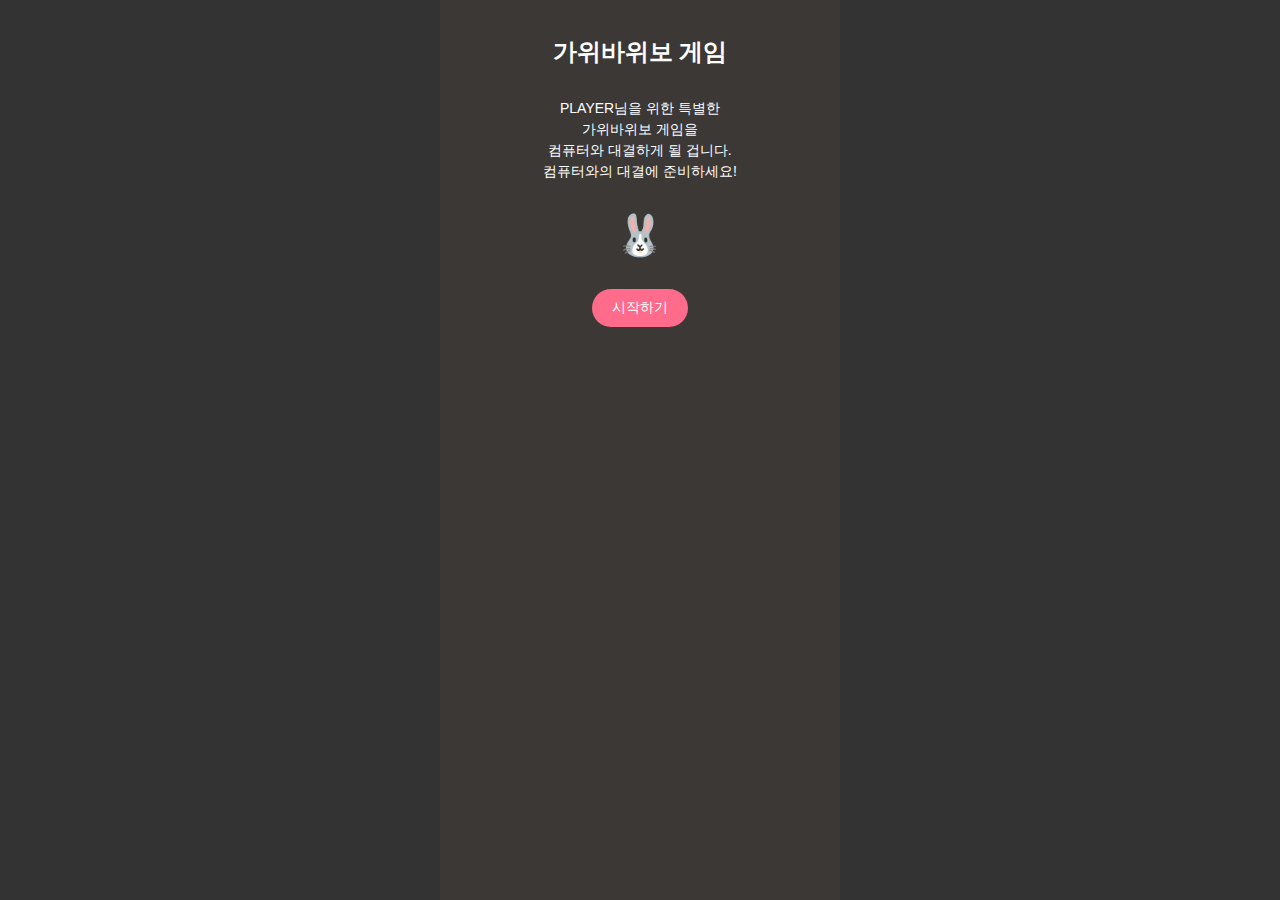
<file: example.html>
<!DOCTYPE html>
<html lang="ko">
<head>
    <meta charset="UTF-8">
    <meta name="viewport" content="width=device-width, initial-scale=1.0">
    <title>가위바위보 게임</title>
    <style>
        body {
            font-family: 'Arial', sans-serif;
            margin: 0;
            padding: 0;
            background-color: #333;
            color: white;
        }
        .game-container {
            width: 100%;
            max-width: 400px;
            margin: 0 auto;
            height: 100vh;
            position: relative;
            overflow: hidden;
        }
        .frame {
            position: absolute;
            width: 100%;
            height: 100%;
            top: 0;
            left: 0;
            display: flex;
            flex-direction: column;
            align-items: center;
            padding: 20px;
            box-sizing: border-box;
            background-color: #3c3836;
            transition: transform 0.5s ease;
            transform: translateX(100%);
        }
        .frame.active {
            transform: translateX(0);
        }
        h1 {
            text-align: center;
            margin-bottom: 20px;
            font-size: 24px;
        }
        p {
            text-align: center;
            margin: 10px 0;
            font-size: 14px;
            line-height: 1.5;
        }
        .game-content {
            flex: 1;
            display: flex;
            flex-direction: column;
            align-items: center;
            width: 100%;
            overflow-y: auto;
            padding-bottom: 160px; /* 점수판 높이만큼 여백 */
        }
        .choices {
            display: flex;
            flex-direction: column;
            align-items: center;
            gap: 20px;
            margin: 20px 0;
            width: 100%;
        }
        .choice {
            width: 100px;
            height: 100px;
            border: none;
            border-radius: 50%;
            background-color: #3c3836;
            font-size: 50px;
            cursor: pointer;
            display: flex;
            align-items: center;
            justify-content: center;
            position: relative;
        }
        .choice-label {
            background-color: #ffc0cb;
            color: black;
            padding: 5px 15px;
            border-radius: 20px;
            font-size: 14px;
            margin-top: 5px;
            text-align: center;
        }
        .rabbit {
            font-size: 40px;
            margin: 20px 0;
        }
        .speech-bubble {
            position: relative;
            background-color: white;
            border-radius: 20px;
            padding: 10px 15px;
            color: black;
            font-size: 14px;
            max-width: 200px;
            text-align: center;
            margin: 10px auto;
        }
        .speech-bubble:after {
            content: '';
            position: absolute;
            bottom: 0;
            left: 50%;
            width: 0;
            height: 0;
            border: 10px solid transparent;
            border-top-color: white;
            border-bottom: 0;
            margin-left: -10px;
            margin-bottom: -10px;
        }
        .score-table {
            width: 100%;
            max-width: 300px;
            background-color: #ffccd5;
            color: black;
            border-radius: 10px 10px 0 0;
            padding: 10px;
            position: fixed;
            bottom: 0;
            left: 50%;
            transform: translateX(-50%);
            z-index: 10;
        }
        .score-row {
            display: flex;
            justify-content: center;
            gap: 5px;
            margin: 5px 0;
        }
        .score-cell {
            width: 20px;
            height: 20px;
            display: flex;
            align-items: center;
            justify-content: center;
            font-size: 12px;
        }
        .score-label {
            width: 20px;
            text-align: center;
            font-weight: bold;
        }
        .score-header {
            text-align: center;
            font-size: 14px;
            margin-bottom: 5px;
        }
        .btn-restart {
            background-color: #ff6b8b;
            color: white;
            border: none;
            border-radius: 20px;
            padding: 10px 20px;
            cursor: pointer;
            font-size: 14px;
            margin-top: 10px;
        }
        .sparkle {
            font-size: 24px;
            position: absolute;
            animation: sparkle 1s infinite;
        }
        @keyframes sparkle {
            0% { opacity: 0; }
            50% { opacity: 1; }
            100% { opacity: 0; }
        }
    </style>
</head>
<body>
    <div class="game-container" id="game-container">
        <!-- 프레임 1: 인트로 -->
        <div class="frame active" id="frame1">
            <h1>가위바위보 게임</h1>
            <div class="game-content">
                <p>PLAYER님을 위한 특별한<br>가위바위보 게임을<br>컴퓨터와 대결하게 될 겁니다.<br>컴퓨터와의 대결에 준비하세요!</p>
                <div class="rabbit">🐰</div>
                <button class="btn-restart" onclick="showFrame(2)">시작하기</button>
            </div>
        </div>

        <!-- 프레임 2: 선택 화면 -->
        <div class="frame" id="frame2">
            <h1>가위바위보 게임</h1>
            <div class="game-content">
                <p>어떤것으로 게임 할지<br>선택해주세요!</p>
                <div class="choices">
                    <div>
                        <div class="choice" onclick="selectChoice('가위')">✌️</div>
                        <div class="choice-label">가위</div>
                    </div>
                    <div>
                        <div class="choice" onclick="selectChoice('바위')">✊</div>
                        <div class="choice-label">바위</div>
                    </div>
                    <div>
                        <div class="choice" onclick="selectChoice('보')">✋</div>
                        <div class="choice-label">보</div>
                    </div>
                </div>
            </div>
            <!-- 점수판은 공통 요소로 script에서 추가됨 -->
        </div>

        <!-- 프레임 3: 컴퓨터 선택 및 결과 화면 -->
        <div class="frame" id="frame3">
            <h1>가위바위보 게임</h1>
            <div class="game-content">
                <p>PLAYER의 선택</p>
                <div class="choice" id="user-choice-display">✌️</div>
                <div class="choice-label" id="user-choice-label">가위</div>
                
                <p>컴퓨터의 선택</p>
                <div class="choice" id="computer-choice-display">✊</div>
                <div class="choice-label" id="computer-choice-label">바위</div>
                
                <div class="rabbit">🐰</div>
                <div class="speech-bubble" id="result-message">졌습니다! ㅠ_ㅠ</div>
                
                <button class="btn-restart" onclick="nextRound()">다음게임</button>
            </div>
            <!-- 점수판은 공통 요소로 script에서 추가됨 -->
        </div>

        <!-- 프레임 4: 최종 결과 화면 -->
        <div class="frame" id="frame4">
            <h1>가위바위보 게임</h1>
            <div class="game-content">
                <div id="sparkles-container"></div>
                <div class="rabbit">🐰</div>
                <div class="speech-bubble" id="final-message">PLAYER의 승리! 축하합니다! ^^</div>
                <button class="btn-restart" id="restart-button" onclick="resetGame()">처음부터</button>
            </div>
            <!-- 점수판은 공통 요소로 script에서 추가됨 -->
        </div>
    </div>

    <script>
        // 게임 변수
        let currentFrame = 1;
        let gameResults = Array(10).fill(null); // 10판의 결과를 저장할 배열
        let currentRound = 0;
        let userChoice = '';
        let computerChoice = '';
        
        // 공통 점수판 생성
        function createScoreTable() {
            const scoreTable = document.createElement('div');
            scoreTable.className = 'score-table';
            scoreTable.id = 'score-table';
            
            const scoreHeader = document.createElement('div');
            scoreHeader.className = 'score-header';
            scoreHeader.textContent = '현재 승/패';
            scoreTable.appendChild(scoreHeader);
            
            // U 행 (플레이어)
            const uRow = document.createElement('div');
            uRow.className = 'score-row';
            
            const uLabel = document.createElement('div');
            uLabel.className = 'score-label';
            uLabel.textContent = 'U';
            uRow.appendChild(uLabel);
            
            for (let i = 1; i <= 10; i++) {
                const cell = document.createElement('div');
                cell.className = 'score-cell';
                cell.setAttribute('data-index', i);
                cell.textContent = i;
                uRow.appendChild(cell);
            }
            scoreTable.appendChild(uRow);
            
            // C 행 (컴퓨터)
            const cRow = document.createElement('div');
            cRow.className = 'score-row';
            
            const cLabel = document.createElement('div');
            cLabel.className = 'score-label';
            cLabel.textContent = 'C';
            cRow.appendChild(cLabel);
            
            for (let i = 1; i <= 10; i++) {
                const cell = document.createElement('div');
                cell.className = 'score-cell';
                cell.setAttribute('data-index', i);
                cell.textContent = i;
                cRow.appendChild(cell);
            }
            scoreTable.appendChild(cRow);
            
            return scoreTable;
        }
        
        // 프레임 전환 함수
        function showFrame(frameNumber) {
            const frames = document.querySelectorAll('.frame');
            frames.forEach(frame => {
                frame.classList.remove('active');
            });
            document.getElementById('frame' + frameNumber).classList.add('active');
            currentFrame = frameNumber;
            
            // 첫 번째 프레임을 제외한 모든 프레임에 점수판 추가
            if (frameNumber > 1) {
                updateScoreDisplay();
            }
        }
        
        // 사용자 선택 함수
        function selectChoice(choice) {
            userChoice = choice;
            computerChoice = getComputerChoice();
            
            // 이모지 매핑
            const choiceEmojis = {
                '가위': '✌️',
                '바위': '✊',
                '보': '✋'
            };
            
            // 화면에 선택 표시
            document.getElementById('user-choice-display').innerHTML = choiceEmojis[userChoice];
            document.getElementById('user-choice-label').textContent = userChoice;
            document.getElementById('computer-choice-display').innerHTML = choiceEmojis[computerChoice];
            document.getElementById('computer-choice-label').textContent = computerChoice;
            
            // 승패 결정
            const result = checkWinner(userChoice, computerChoice);
            let resultMessage = '';
            
            if (result === 'win') {
                resultMessage = '이겼습니다! ^^';
                gameResults[currentRound] = 'win';
            } else if (result === 'lose') {
                resultMessage = '졌습니다! ㅠ_ㅠ';
                gameResults[currentRound] = 'lose';
            } else {
                resultMessage = '비겼습니다! ^_^';
                gameResults[currentRound] = 'draw';
            }
            
            document.getElementById('result-message').textContent = resultMessage;
            currentRound++;
            
            // 결과 화면으로 전환
            showFrame(3);
            
            // 모든 라운드 종료 시 최종 결과 화면 준비
            if (currentRound >= 10) {
                prepareResultScreen();
            }
        }
        
        // 다음 라운드 함수
        function nextRound() {
            if (currentRound >= 10) {
                showFrame(4);
            } else {
                showFrame(2);
            }
        }
        
        // 컴퓨터 선택 함수
        function getComputerChoice() {
            const choices = ['가위', '바위', '보'];
            const randomIndex = Math.floor(Math.random() * 3);
            return choices[randomIndex];
        }
        
        // 승패 결정 함수
        function checkWinner(user, computer) {
            if (user === computer) {
                return 'draw';
            }
            
            if (
                (user === '가위' && computer === '보') ||
                (user === '바위' && computer === '가위') ||
                (user === '보' && computer === '바위')
            ) {
                return 'win';
            }
            
            return 'lose';
        }
        
        // 점수 표시 업데이트 함수
        function updateScoreDisplay() {
            // 기존 점수판 제거
            const oldScoreTable = document.getElementById('score-table');
            if (oldScoreTable) {
                oldScoreTable.remove();
            }
            
            // 새 점수판 생성
            const scoreTable = createScoreTable();
            document.getElementById('game-container').appendChild(scoreTable);
            
            // 점수 업데이트
            const userCells = scoreTable.querySelectorAll('.score-row:nth-child(2) .score-cell');
            const compCells = scoreTable.querySelectorAll('.score-row:nth-child(3) .score-cell');
            
            for (let i = 0; i < gameResults.length; i++) {
                if (gameResults[i] === null) continue;
                
                if (gameResults[i] === 'win') {
                    userCells[i].textContent = 'O';
                    userCells[i].style.color = 'blue';
                    compCells[i].textContent = 'X';
                    compCells[i].style.color = 'red';
                } else if (gameResults[i] === 'lose') {
                    userCells[i].textContent = 'X';
                    userCells[i].style.color = 'red';
                    compCells[i].textContent = 'O';
                    compCells[i].style.color = 'blue';
                } else if (gameResults[i] === 'draw') {
                    userCells[i].textContent = '-';
                    compCells[i].textContent = '-';
                }
            }
        }
        
        // 최종 결과 화면 준비 함수
        function prepareResultScreen() {
            let userWins = 0;
            let computerWins = 0;
            
            gameResults.forEach(result => {
                if (result === 'win') userWins++;
                if (result === 'lose') computerWins++;
            });
            
            let finalMessage = '';
            
            if (userWins > computerWins) {
                finalMessage = 'PLAYER의 승리! 축하합니다! ^^';
                createSparkles();
            } else if (userWins < computerWins) {
                finalMessage = 'PLAYER의 패배! 다음에 또 도전하세요! ㅠ_ㅠ';
            } else {
                finalMessage = '무승부! 다시 도전해보세요! ^_^';
            }
            
            document.getElementById('final-message').textContent = finalMessage;
        }
        
        // 반짝이 효과 생성 함수
        function createSparkles() {
            const container = document.getElementById('sparkles-container');
            container.innerHTML = '';
            
            for (let i = 0; i < 10; i++) {
                const sparkle = document.createElement('div');
                sparkle.className = 'sparkle';
                sparkle.textContent = '✨';
                sparkle.style.left = Math.random() * 80 + 10 + '%';
                sparkle.style.top = Math.random() * 80 + 10 + '%';
                sparkle.style.animationDelay = Math.random() * 2 + 's';
                container.appendChild(sparkle);
            }
        }
        
        // 게임 리셋 함수
        function resetGame() {
            gameResults = Array(10).fill(null);
            currentRound = 0;
            
            // 점수판 초기화
            const oldScoreTable = document.getElementById('score-table');
            if (oldScoreTable) {
                oldScoreTable.remove();
            }
            
            showFrame(1);
        }
        
        // 초기화
        document.addEventListener('DOMContentLoaded', function() {
            resetGame();
        });
    </script>
</body>
</html>
</file>
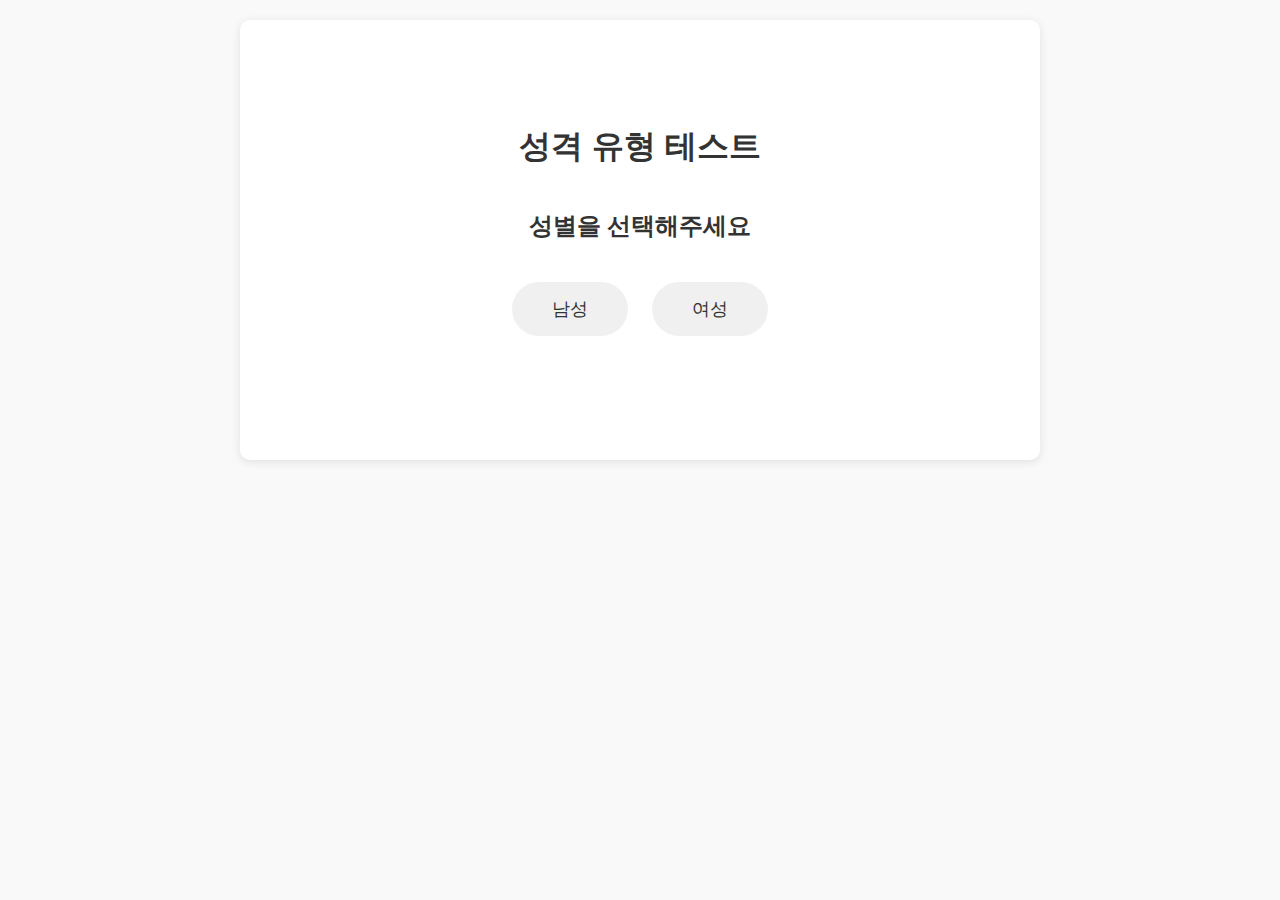
<file: estes-test/example.html>
<!DOCTYPE html>
<html lang="ko">
<head>
    <meta charset="UTF-8">
    <meta name="viewport" content="width=device-width, initial-scale=1.0">
    <title>성격 유형 테스트</title>
</head>
<style>
    body {
            font-family: 'Noto Sans KR', sans-serif;
            background-color: #f9f9f9;
            color: #333;
            max-width: 800px;
            margin: 0 auto;
            padding: 20px;
        }
        
        .container {
            background-color: white;
            border-radius: 10px;
            padding: 20px;
            box-shadow: 0 2px 10px rgba(0, 0, 0, 0.1);
            min-height: 400px;
            display: flex;
            flex-direction: column;
            justify-content: center;
        }
        
        h1 {
            text-align: center;
            color: #333;
        }
        
        .frame {
            display: none;
            text-align: center;
            animation: fadeIn 0.5s;
        }
        
        .frame.active {
            display: block;
        }
        
        @keyframes fadeIn {
            from { opacity: 0; }
            to { opacity: 1; }
        }
        
        .gender-selection {
            margin: 40px 0;
        }
        
        .gender-btn {
            padding: 15px 40px;
            margin: 0 10px;
            font-size: 18px;
            border: none;
            border-radius: 30px;
            cursor: pointer;
            transition: all 0.3s;
            color: #333;
            background-color: #f0f0f0;
        }
        
        .gender-btn:hover {
            background-color: #e0e0e0;
        }
        
        .gender-btn.selected {
            background-color: #4CAF50;
            color: white;
        }
        
        .question {
            margin: 30px auto;
            padding: 20px;
            border-radius: 8px;
            background-color: #f8f8f8;
            max-width: 600px;
        }
        
        .question h3 {
            margin-top: 0;
            font-size: 20px;
            margin-bottom: 20px;
        }
        
        .options {
            display: flex;
            flex-direction: column;
            align-items: flex-start;
            gap: 15px;
            margin: 0 auto;
            max-width: 400px;
        }
        
        .option {
            display: flex;
            align-items: center;
            width: 100%;
            padding: 10px;
            border-radius: 5px;
            transition: all 0.2s;
            cursor: pointer;
        }
        
        .option:hover {
            background-color: #f0f0f0;
        }
        
        .option input[type="radio"] {
            margin-right: 12px;
            transform: scale(1.2);
        }
        
        .nav-btn {
            display: block;
            margin: 30px auto 10px;
            padding: 12px 40px;
            font-size: 18px;
            background-color: #4CAF50;
            color: white;
            border: none;
            border-radius: 30px;
            cursor: pointer;
            transition: all 0.3s;
        }
        
        .nav-btn:hover {
            background-color: #45a049;
        }
        
        .nav-btn:disabled {
            background-color: #cccccc;
            cursor: not-allowed;
        }
        
        .result-container {
            padding: 20px;
            border-radius: 8px;
            background-color: #e9f7ef;
            margin: 0 auto;
            max-width: 600px;
        }
        
        .result-title {
            font-size: 28px;
            font-weight: bold;
            margin-bottom: 15px;
        }
        
        .result-description {
            font-size: 18px;
            line-height: 1.6;
            margin-bottom: 20px;
        }
        
        .reset-btn {
            display: block;
            margin: 30px auto 10px;
            padding: 12px 40px;
            font-size: 18px;
            background-color: #2196F3;
            color: white;
            border: none;
            border-radius: 30px;
            cursor: pointer;
            transition: all 0.3s;
        }
        
        .reset-btn:hover {
            background-color: #0b7dda;
        }
        
        .progress-bar {
            width: 100%;
            height: 10px;
            background-color: #f0f0f0;
            border-radius: 5px;
            margin: 20px 0;
            overflow: hidden;
        }
        
        .progress {
            height: 100%;
            background-color: #4CAF50;
            border-radius: 5px;
            transition: width 0.3s ease;
        }
        
        .question-number {
            font-size: 14px;
            color: #666;
            margin-bottom: 10px;
        }
        
        /* iOS에서 버튼의 기본 파란색 스타일 제거 */
        button {
            color: inherit;
            -webkit-appearance: none;
            appearance: none;
        }
        
        @media (max-width: 600px) {
            .gender-btn {
                padding: 12px 30px;
                font-size: 16px;
                margin: 5px;
            }
            
            .options {
                gap: 8px;
            }
            
            .question h3 {
                font-size: 18px;
            }
            
            .result-title {
                font-size: 24px;
            }
            
            .result-description {
                font-size: 16px;
            }
        }
</style>
<body>
    <div class="container">
        <h1>성격 유형 테스트</h1>
        
        <!-- 성별 선택 프레임 -->
        <div id="gender-frame" class="frame active">
            <h2>성별을 선택해주세요</h2>
            <div class="gender-selection">
                <button id="male-btn" class="gender-btn">남성</button>
                <button id="female-btn" class="gender-btn">여성</button>
            </div>
        </div>
        
        <!-- 질문 1 프레임 -->
        <div id="q1-frame" class="frame">
            <div class="question-number">질문 1/5</div>
            <div class="progress-bar">
                <div class="progress" style="width: 20%"></div>
            </div>
            <div class="question">
                <h3>1) 목소리가 큰 편이다</h3>
                <div class="options">
                    <label class="option">
                        <input type="radio" name="q1" value="1"> 매우그렇다 (1점)
                    </label>
                    <label class="option">
                        <input type="radio" name="q1" value="2"> 약간그렇다 (2점)
                    </label>
                    <label class="option">
                        <input type="radio" name="q1" value="3"> 약간아니다 (3점)
                    </label>
                    <label class="option">
                        <input type="radio" name="q1" value="4"> 전혀아니다 (4점)
                    </label>
                </div>
            </div>
            <button id="q1-next" class="nav-btn" disabled>다음</button>
        </div>
        
        <!-- 질문 2 프레임 -->
        <div id="q2-frame" class="frame">
            <div class="question-number">질문 2/5</div>
            <div class="progress-bar">
                <div class="progress" style="width: 40%"></div>
            </div>
            <div class="question">
                <h3>2) 원칙을 따르는 편이다</h3>
                <div class="options">
                    <label class="option">
                        <input type="radio" name="q2" value="4"> 매우그렇다 (4점)
                    </label>
                    <label class="option">
                        <input type="radio" name="q2" value="3"> 약간그렇다 (3점)
                    </label>
                    <label class="option">
                        <input type="radio" name="q2" value="2"> 약간아니다 (2점)
                    </label>
                    <label class="option">
                        <input type="radio" name="q2" value="1"> 전혀아니다 (1점)
                    </label>
                </div>
            </div>
            <button id="q2-next" class="nav-btn" disabled>다음</button>
        </div>
        
        <!-- 질문 3 프레임 -->
        <div id="q3-frame" class="frame">
            <div class="question-number">질문 3/5</div>
            <div class="progress-bar">
                <div class="progress" style="width: 60%"></div>
            </div>
            <div class="question">
                <h3>3) 혼자보다 친구들과 다니는 편이다</h3>
                <div class="options">
                    <label class="option">
                        <input type="radio" name="q3" value="4"> 매우그렇다 (4점)
                    </label>
                    <label class="option">
                        <input type="radio" name="q3" value="3"> 약간그렇다 (3점)
                    </label>
                    <label class="option">
                        <input type="radio" name="q3" value="2"> 약간아니다 (2점)
                    </label>
                    <label class="option">
                        <input type="radio" name="q3" value="1"> 전혀아니다 (1점)
                    </label>
                </div>
            </div>
            <button id="q3-next" class="nav-btn" disabled>다음</button>
        </div>
        
        <!-- 질문 4 프레임 -->
        <div id="q4-frame" class="frame">
            <div class="question-number">질문 4/5</div>
            <div class="progress-bar">
                <div class="progress" style="width: 80%"></div>
            </div>
            <div class="question">
                <h3>4) 연애할 때 리드하는 편이다</h3>
                <div class="options">
                    <label class="option">
                        <input type="radio" name="q4" value="1"> 매우그렇다 (1점)
                    </label>
                    <label class="option">
                        <input type="radio" name="q4" value="2"> 약간그렇다 (2점)
                    </label>
                    <label class="option">
                        <input type="radio" name="q4" value="3"> 약간아니다 (3점)
                    </label>
                    <label class="option">
                        <input type="radio" name="q4" value="4"> 전혀아니다 (4점)
                    </label>
                </div>
            </div>
            <button id="q4-next" class="nav-btn" disabled>다음</button>
        </div>
        
        <!-- 질문 5 프레임 -->
        <div id="q5-frame" class="frame">
            <div class="question-number">질문 5/5</div>
            <div class="progress-bar">
                <div class="progress" style="width: 100%"></div>
            </div>
            <div class="question">
                <h3>5) 거절을 잘 하는 편이다</h3>
                <div class="options">
                    <label class="option">
                        <input type="radio" name="q5" value="1"> 매우그렇다 (1점)
                    </label>
                    <label class="option">
                        <input type="radio" name="q5" value="2"> 약간그렇다 (2점)
                    </label>
                    <label class="option">
                        <input type="radio" name="q5" value="3"> 약간아니다 (3점)
                    </label>
                    <label class="option">
                        <input type="radio" name="q5" value="4"> 전혀아니다 (4점)
                    </label>
                </div>
            </div>
            <button id="submit-btn" class="nav-btn" disabled>결과 확인하기</button>
        </div>
        
        <!-- 결과 프레임 -->
        <div id="result-frame" class="frame">
            <div class="result-container">
                <div class="result-title" id="result-title"></div>
                <div class="result-description" id="result-description"></div>
            </div>
            <button id="reset-btn" class="reset-btn">다시 테스트하기</button>
        </div>
    </div>

    <script>
        document.addEventListener('DOMContentLoaded', function() {
    // 현재 성별과 점수 저장 변수
    let gender = null;
    let totalScore = 0;
    
    // 모든 프레임 요소
    const genderFrame = document.getElementById('gender-frame');
    const q1Frame = document.getElementById('q1-frame');
    const q2Frame = document.getElementById('q2-frame');
    const q3Frame = document.getElementById('q3-frame');
    const q4Frame = document.getElementById('q4-frame');
    const q5Frame = document.getElementById('q5-frame');
    const resultFrame = document.getElementById('result-frame');
    
    // 버튼 요소
    const maleBtn = document.getElementById('male-btn');
    const femaleBtn = document.getElementById('female-btn');
    const q1NextBtn = document.getElementById('q1-next');
    const q2NextBtn = document.getElementById('q2-next');
    const q3NextBtn = document.getElementById('q3-next');
    const q4NextBtn = document.getElementById('q4-next');
    const submitBtn = document.getElementById('submit-btn');
    const resetBtn = document.getElementById('reset-btn');
    
    // 결과 요소
    const resultTitle = document.getElementById('result-title');
    const resultDescription = document.getElementById('result-description');
    
    // 성별 선택 이벤트
    maleBtn.addEventListener('click', function() {
        selectGender('male');
    });
    
    femaleBtn.addEventListener('click', function() {
        selectGender('female');
    });
    
    // 성별 선택 함수
    function selectGender(selectedGender) {
        gender = selectedGender;
        
        // 선택된 버튼에 클래스 추가
        if (selectedGender === 'male') {
            maleBtn.classList.add('selected');
            femaleBtn.classList.remove('selected');
        } else {
            femaleBtn.classList.add('selected');
            maleBtn.classList.remove('selected');
        }
        
        // 1초 후에 다음 프레임으로 이동
        setTimeout(function() {
            showFrame(q1Frame);
        }, 500);
    }
    
    // 라디오 버튼 선택 감지 및 다음 버튼 활성화
    document.querySelectorAll('input[type="radio"]').forEach(function(radio) {
        radio.addEventListener('change', function() {
            const name = this.getAttribute('name');
            const nextBtn = document.getElementById(name + '-next') || document.getElementById('submit-btn');
            
            if (nextBtn) {
                nextBtn.disabled = false;
            }
        });
    });
    
    // 다음 버튼 이벤트
    q1NextBtn.addEventListener('click', function() {
        const selectedValue = document.querySelector('input[name="q1"]:checked').value;
        totalScore += parseInt(selectedValue);
        showFrame(q2Frame);
    });
    
    q2NextBtn.addEventListener('click', function() {
        const selectedValue = document.querySelector('input[name="q2"]:checked').value;
        totalScore += parseInt(selectedValue);
        showFrame(q3Frame);
    });
    
    q3NextBtn.addEventListener('click', function() {
        const selectedValue = document.querySelector('input[name="q3"]:checked').value;
        totalScore += parseInt(selectedValue);
        showFrame(q4Frame);
    });
    
    q4NextBtn.addEventListener('click', function() {
        const selectedValue = document.querySelector('input[name="q4"]:checked').value;
        totalScore += parseInt(selectedValue);
        showFrame(q5Frame);
    });
    
    submitBtn.addEventListener('click', function() {
        const selectedValue = document.querySelector('input[name="q5"]:checked').value;
        totalScore += parseInt(selectedValue);
        showResult();
    });
    
    // 결과 표시 함수
    function showResult() {
        let resultText = '';
        let resultDesc = '';
        
        // 성별과 점수에 따른 결과 결정
        if (gender === 'male') {
            if (totalScore >= 15) {
                resultText = '에겐남';
                resultDesc = '당신은 자신감 있고 활발하며 독립적인 성향을 가진 "에겐남" 유형입니다. 사교적이고 리더십이 있으며, 자신의 의견을 확실하게 표현하는 스타일입니다. 주도적으로 관계를 이끌어가며 결단력 있는 모습이 특징입니다.';
            } else {
                resultText = '테토남';
                resultDesc = '당신은 세심하고 배려심이 많은 "테토남" 유형입니다. 차분하고 신중한 성격으로, 상대방의 의견을 존중하고 경청하는 편입니다. 조용하지만 깊은 감성을 가지고 있으며, 안정적이고 편안한 분위기를 만들어냅니다.';
            }
        } else {
            if (totalScore >= 15) {
                resultText = '에겐녀';
                resultDesc = '당신은 자신감 있고 주도적인 "에겐녀" 유형입니다. 당신은 목표 지향적이며 독립적인 성향이 강합니다. 자신의 의견과 감정을 명확하게 표현하고, 리더십을 발휘하는 데 능숙합니다. 활발하고 적극적인 모습이 특징입니다.';
            } else {
                resultText = '테토녀';
                resultDesc = '당신은 부드럽고 섬세한 "테토녀" 유형입니다. 따뜻한 성격으로 다른 사람들을 편안하게 만들어주는 능력이 있습니다. 공감 능력이 뛰어나고 경청하는 태도를 가지고 있으며, 조화로운 관계를 중요시합니다. 사려 깊고 배려심이 많은 것이 특징입니다.';
            }
        }
        
        // 결과 표시
        resultTitle.textContent = resultText;
        resultDescription.textContent = resultDesc;
        
        // 결과 프레임 표시
        showFrame(resultFrame);
    }
    
    // 다시 테스트하기 버튼 이벤트
    resetBtn.addEventListener('click', function() {
        // 변수 초기화
        gender = null;
        totalScore = 0;
        
        // 성별 버튼 선택 초기화
        maleBtn.classList.remove('selected');
        femaleBtn.classList.remove('selected');
        
        // 라디오 버튼 초기화
        document.querySelectorAll('input[type="radio"]').forEach(function(radio) {
            radio.checked = false;
        });
        
        // 다음 버튼 비활성화
        q1NextBtn.disabled = true;
        q2NextBtn.disabled = true;
        q3NextBtn.disabled = true;
        q4NextBtn.disabled = true;
        submitBtn.disabled = true;
        
        // 첫 프레임으로 돌아가기
        showFrame(genderFrame);
    });
    
    // 프레임 표시 함수
    function showFrame(frame) {
        // 모든 프레임 숨기기
        document.querySelectorAll('.frame').forEach(function(element) {
            element.classList.remove('active');
        });
        
        // 지정된 프레임만 표시
        frame.classList.add('active');
    }
});
    </script>
</file>
